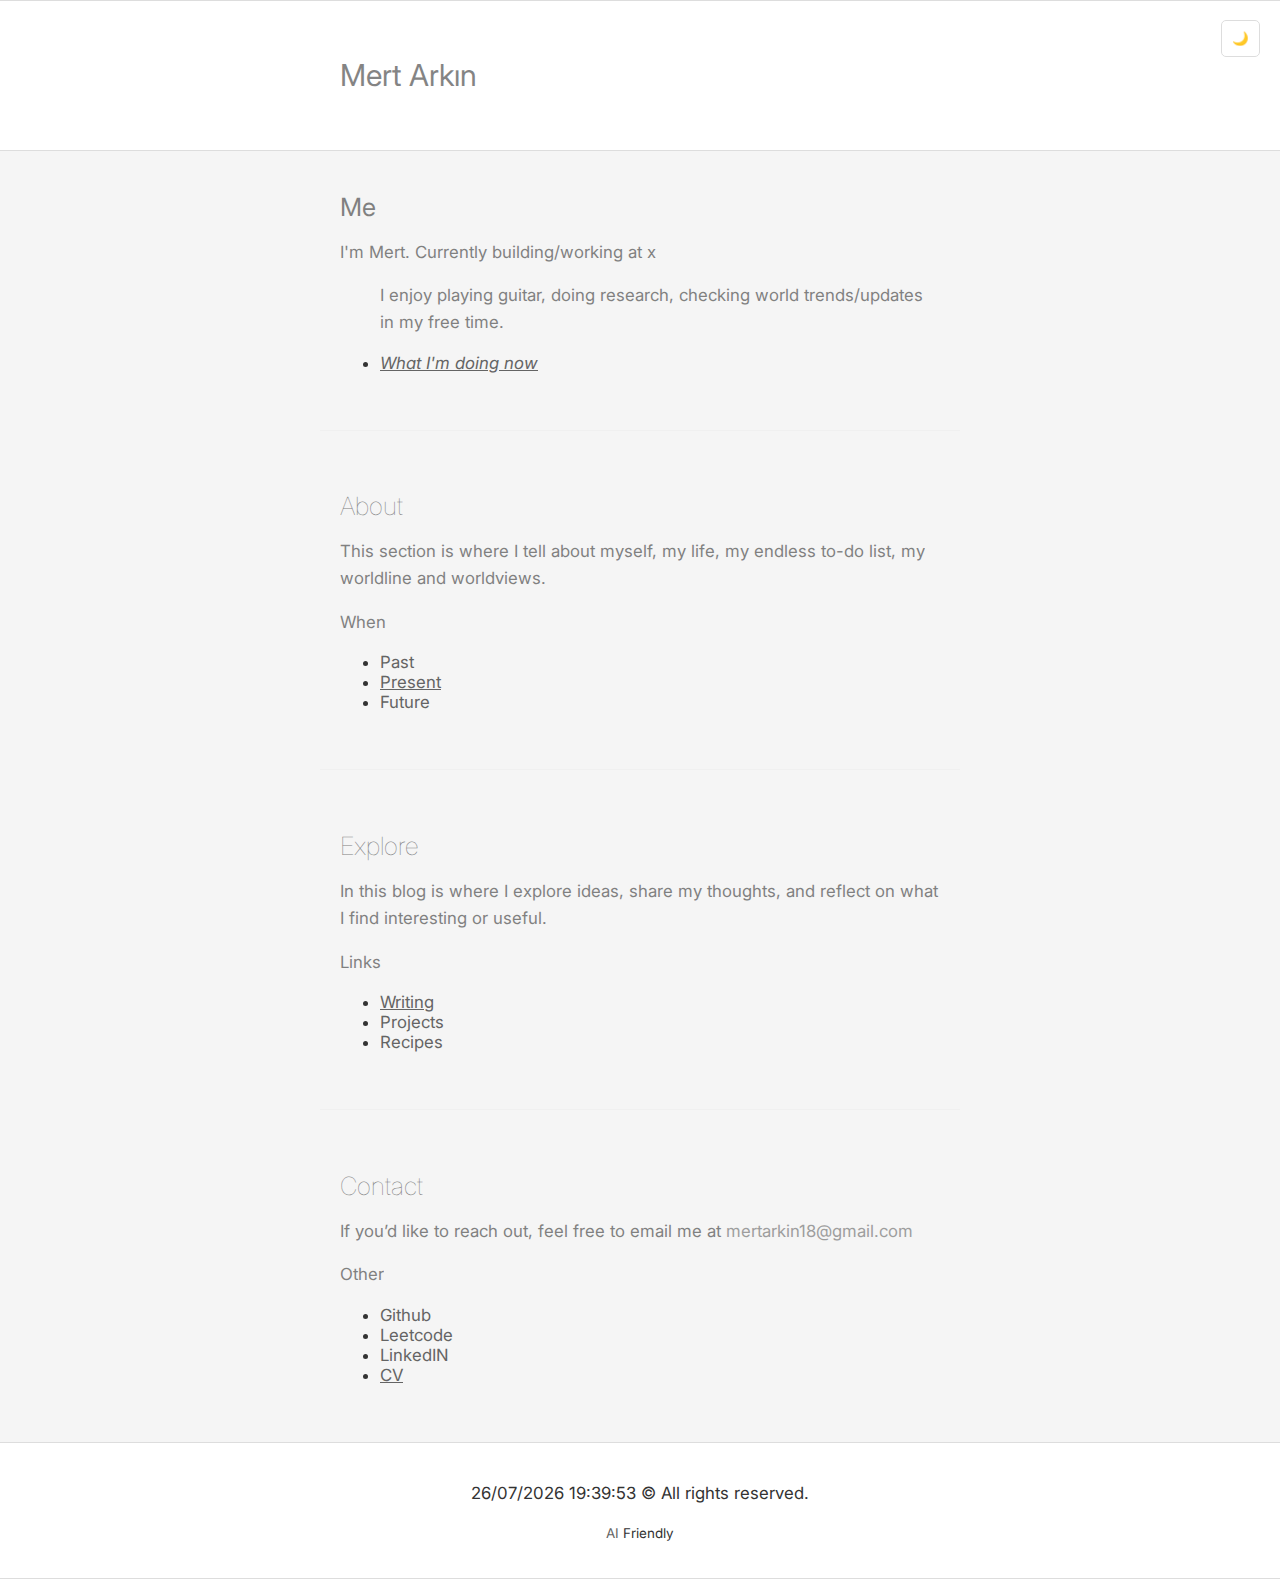
<file: index.html>
<!DOCTYPE html>
<html lang="en">
<head>
    <meta charset="UTF-8">
    <meta name="viewport" content="width=device-width, initial-scale=1.0">
    <title>Mert's Blog</title>
    <link rel="stylesheet" href="styles/styles.css"> <!-- Link to your CSS file -->
    <link rel="icon" href="favicon.svg" type="image/svg+xml"> <!-- Link to SVG favicon -->
</head>
<body>
    <!-- Main Container -->


    <div data-include="/partials/header.html"></div>

    <!-- Home Section -->
    <section id="home" class="home-section">
        <div class="container">
            <h2><strong>Me</strong></h2>
            <p>I'm Mert. Currently building/working at x</p>
            <!-- <p><strong>You are here.</strong></p> -->
            <!-- <br /> -->
            <!-- <hr>  -->
            <ul>
                <!-- <li><a>Rules</a></li> -->
                <!-- <li><a>Principles</a></li> -->
                <!-- <li><a>Ethics</a></li> -->
                <!-- <li><a>Morals</a></li> -->
                <!-- <li><a>Values</a></li> -->
                <!-- <li><a>Interests</a></li> -->
                <p>I enjoy playing guitar, doing research, checking world trends/updates in my free time.</p>
                <li><a href="/pages/now.html" class="now"><u><i>What I'm doing now</u></i></a></li>
            </ul>
            <!-- <p>A place where I dump everything useful I find, along with my reflections, insights, and thoughts on the
                future and long-term perspectives.</p> -->
        </div>
    </section>

    <hr> 
    
    <!-- About Section -->
    <section id="about" class="about-section">
        <div class="container">
            <h2>About</h2>
            <p>This section is where I tell about myself, my life, my endless to-do list, my worldline and worldviews.</p>
            
            <p>When</p>
            
            <ul>
                <li><a href="/pages/about.html" class="about">Past</a></li>
                <li><a href="/pages/about.html" class="about"><u>Present</u></a></li>
                <li><a href="/pages/about.html" class="about">Future</a></li>
            </ul>
            <!-- Expect content on various topics, analyzed through the lens of features, effects,
                and long-term implications. -->
        </div>
    </section>

    <hr> 
 
    <!-- About Section -->
    <section id="explore" class="explore-section">
        <div class="container">
            <h2>Explore</h2>
            <p>In this blog is where I explore ideas, share my thoughts, and reflect on what I find
                interesting or useful.</p>
            <!-- Expect content on various topics, analyzed through the lens of features, effects,
                and long-term implications. -->
            
            <p>Links</p>
            <!-- <p>Couple links to know me</p> -->

            <ul>
                <!-- <li><a href="/pages/explore.html" class="explore">repositories</a></li>
                <li><a href="/pages/explore.html" class="explore">micro-cms</a></li>
                <li><a href="/pages/explore.html" class="explore">obsidian</a></li> -->
                
                
                <li><a href="/pages/explore.html" class="explore"><u>Writing</u></a></li>
                <li><a href="/pages/explore.html" class="explore">Projects</a></li>
                <li><a href="/pages/explore.html" class="explore">Recipes</a></li>

            <!-- how to do this what to share repo blog obsidian other ? -->
            </ul>
        </div>
    </section>

    <hr>

    <!-- <hr> -->

    <!-- Contact Section -->
    <section id="contact" class="contact-section">
        <div class="container">
            <h2>Contact</h2>
            <!-- make this work TODO -->
            <p>If you’d like to reach out, feel free to email me at <a
                    href="mailto:mertarkin18@gmail.com">mertarkin18@gmail.com</a></p>
            <!-- <a href="/pages/contact.html" class="contact">Other links</a></li> -->
            <p>Other</p>
            <!-- links -->
            <ul>
                <li><a href="https://github.com/MertArkin" target="_blank">Github</a></li>
                <li><a href="https://leetcode.com/u/MertArkin/" target="_blank">Leetcode</a></li>
                <li><a href="https://www.linkedin.com/in/mertarkin/"target="_blank">LinkedIN</a></li>
                <li><a href="index.html"><u>CV</u></a></li>
                <!-- https://www.w3schools.com/tags/att_a_target.asp -->
                <!-- https://www.codecademy.com/resources/docs/html/file-paths -->
            </ul>
        </div>
    </section>

    <!-- <hr> -->

    <!-- Footer -->
    <footer>
        <div class="container">
            <p><span id="current-date"></span> © All rights reserved.</p>
            <!-- <p>Read more about <a href="https://en.wikipedia.org/wiki/Artificial_intelligence">Artificial
                    Intelligence</a> on Wikipedia.</p> -->
            <p id="ai-link">
                </pid><a href="https://en.wikipedia.org/wiki/Artificial_intelligence">AI</a> Friendly</p>
        </div>
    </footer>
    
    <!-- <div data-include="/partials/footer.html"></div> -->

    <!-- Link to the external JavaScript file -->
    <script src="/scripts/include.js"></script>
    <script src="/scripts/theme-switcher.js"></script>
    <script src="/scripts/current-time.js"></script>
</body>

</html>
</file>
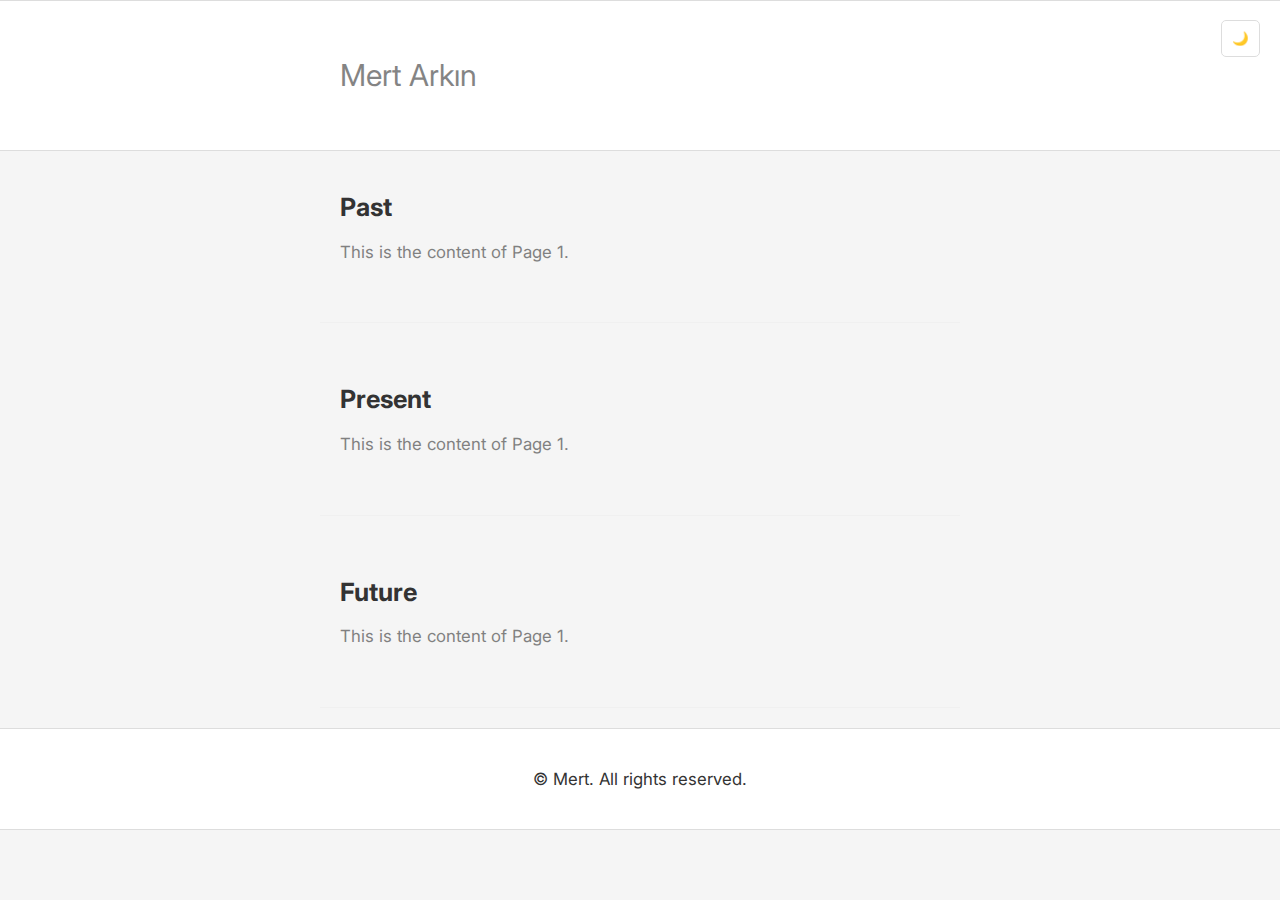
<file: pages/about.html>
<!DOCTYPE html>
<html lang="en">
<head>
  <meta charset="UTF-8" />
  <meta name="viewport" content="width=device-width, initial-scale=1.0" />
  <title>Page 1</title>
  <link rel="stylesheet" href="/styles/styles.css" />
</head>
<body>
  <div data-include="/partials/header.html"></div>

  <section class="current-activity">
    <div class="container">
      <h2>Past</h2>
      <p>This is the content of Page 1.</p>
      </div>
      
      <hr>

      <div class="container">
      <h2>Present</h2>
      <p>This is the content of Page 1.</p>
      </div>

      <hr>

      <div class="container">
      <h2>Future</h2>
      <p>This is the content of Page 1.</p>
      </div>

      <hr>

    </div>
  </section>

  <div data-include="/partials/footer.html"></div>

  <script src="/scripts/include.js"></script>
  <script src="/scripts/theme-switcher.js"></script>
</body>
</html>
</file>
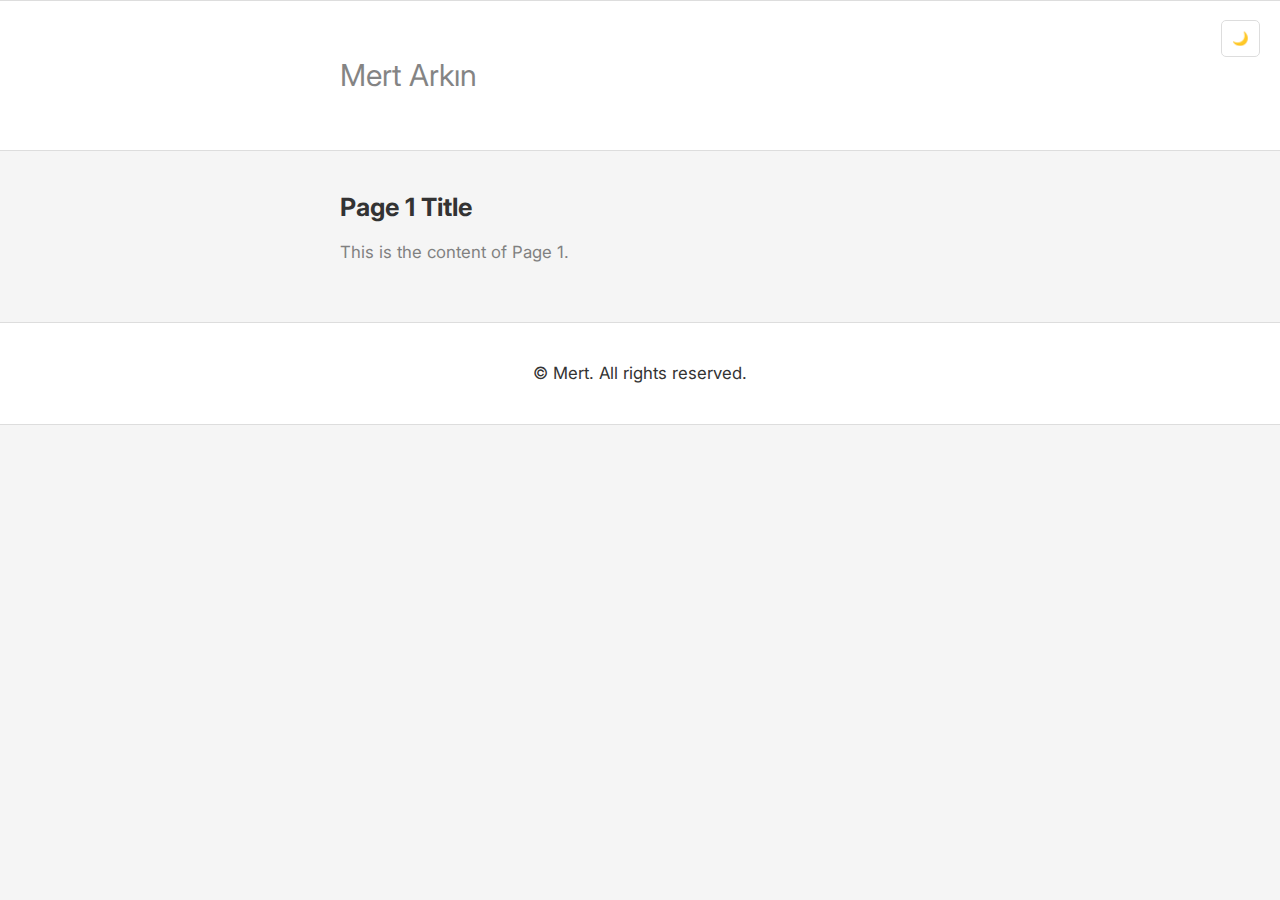
<file: pages/contact.html>
<!DOCTYPE html>
<html lang="en">
<head>
  <meta charset="UTF-8" />
  <meta name="viewport" content="width=device-width, initial-scale=1.0" />
  <title>Page 1</title>
  <link rel="stylesheet" href="../styles/styles.css" />
</head>
<body>
  <div data-include="../partials/header.html"></div>

  <section class="current-activity">
    <div class="container">
      <h2>Page 1 Title</h2>
      <p>This is the content of Page 1.</p>
    </div>
  </section>

  <div data-include="../partials/footer.html"></div>

  <script src="../scripts/include.js"></script>
  <script src="../scripts/theme-switcher.js"></script>
</body>
</html>
</file>
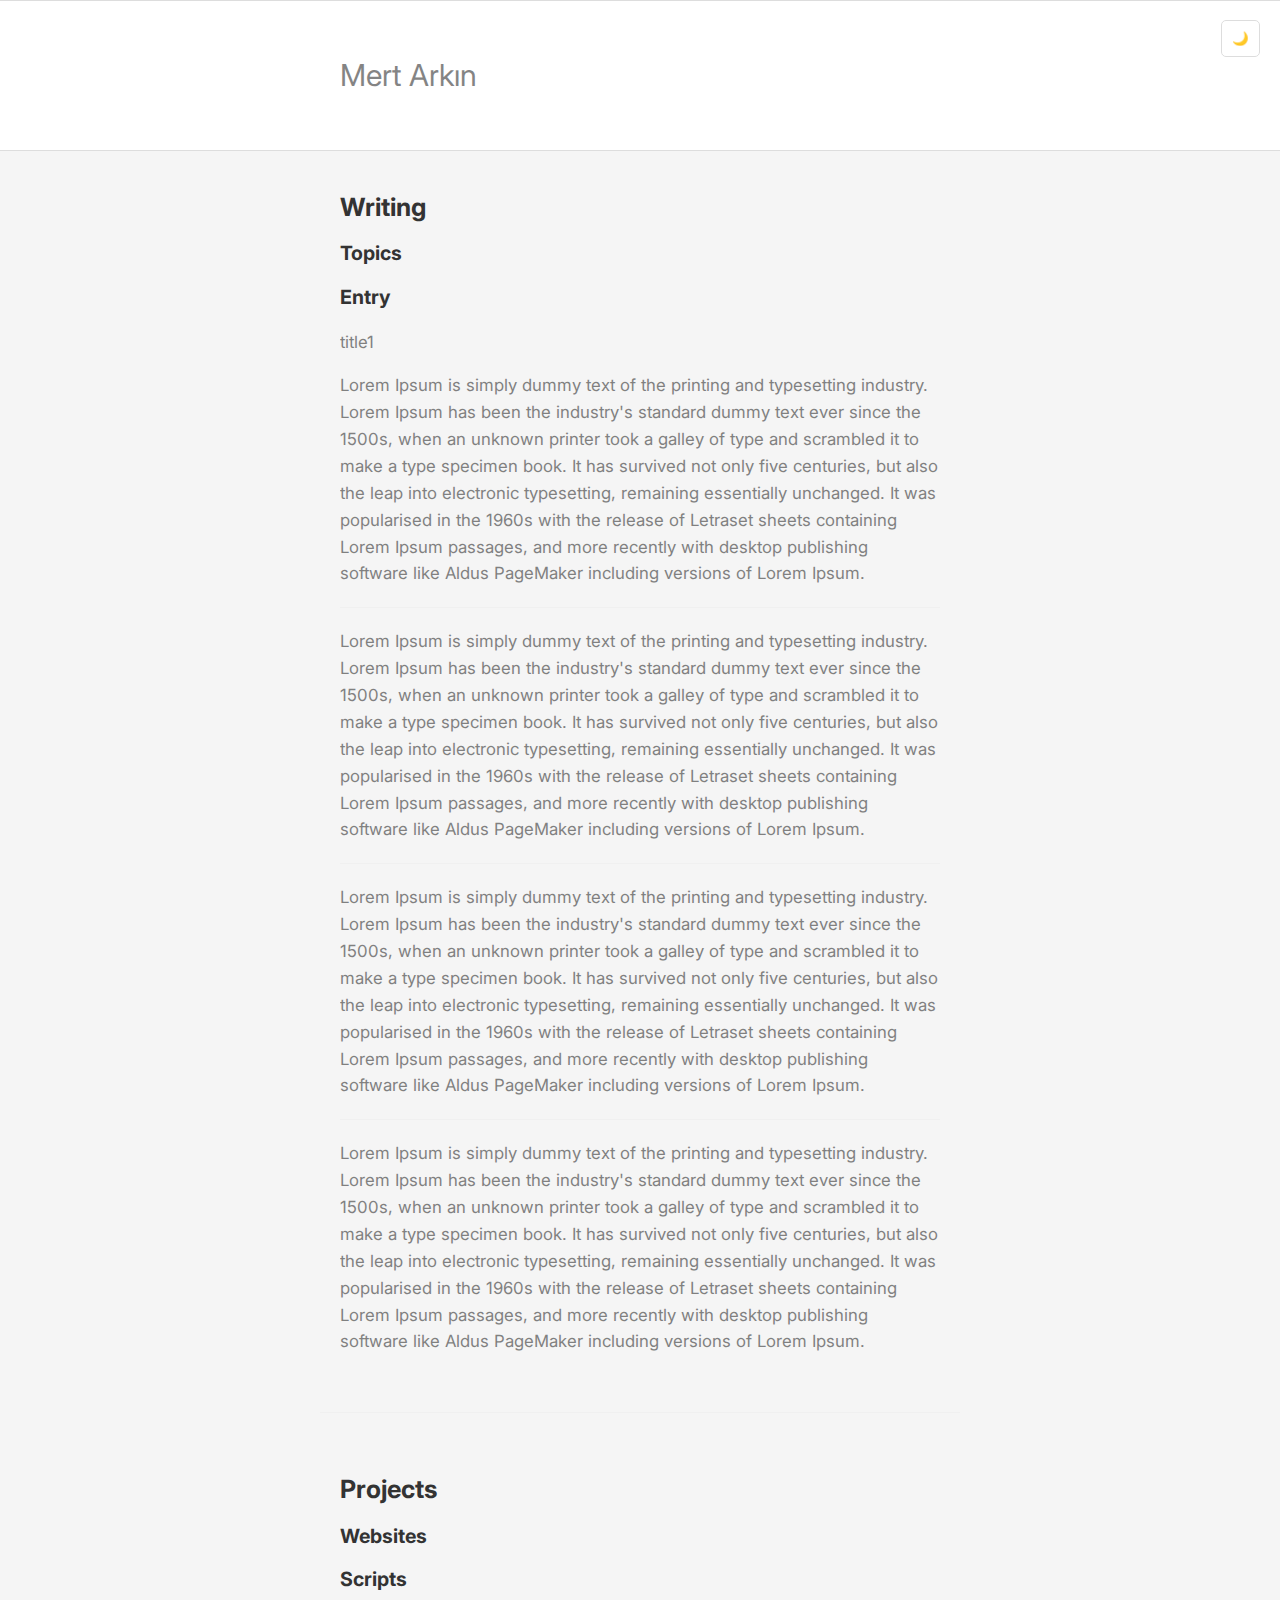
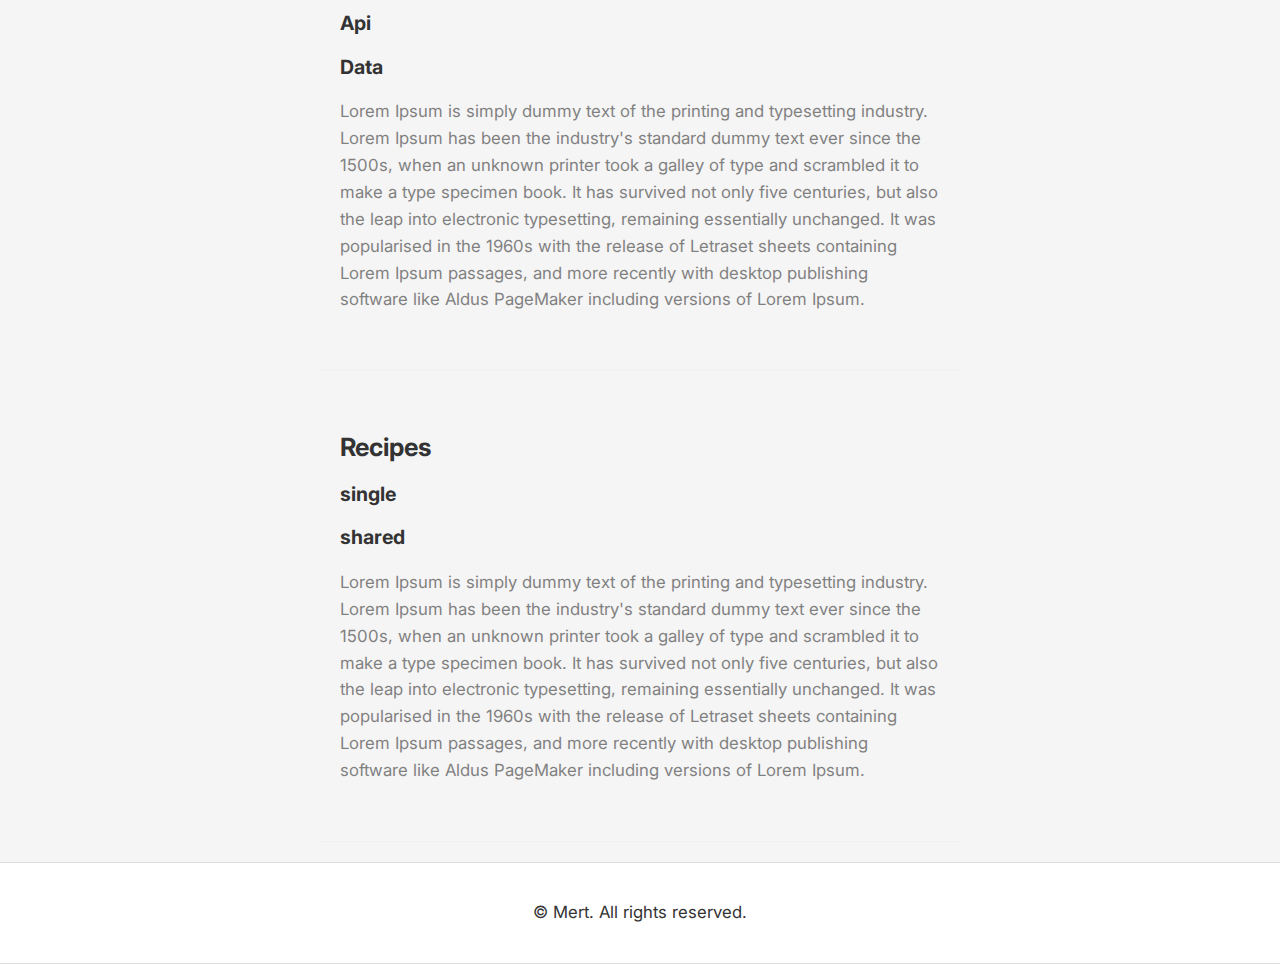
<file: pages/explore.html>
<!DOCTYPE html>
<html lang="en">
<head>
  <meta charset="UTF-8" />
  <meta name="viewport" content="width=device-width, initial-scale=1.0" />
  <title>Page 1</title>
  <link rel="stylesheet" href="../styles/styles.css" />
</head>
<body>
  <div data-include="../partials/header.html"></div>

  <section class="current-activity">
    <div class="container">
      <h2 id="writing">Writing</h2>
      <h3>Topics</h3>

      <!-- <p><u>This is the content of Page 1.</u></p> -->
      <!-- loop over tags or topics underlined -->
      <!-- <p><u>{i},</u></p> -->
      <!-- <p>This is the content of Page 1.</p> -->
      
      <h3>Entry</h3>

      <p>title1</p>
      <p>Lorem Ipsum is simply dummy text of the printing and typesetting industry.
      Lorem Ipsum has been the industry's standard dummy text ever since the 1500s,
      when an unknown printer took a galley of type and scrambled it to make a type specimen book.
      It has survived not only five centuries, but also the leap into electronic typesetting, remaining
      essentially unchanged. It was popularised in the 1960s with the release of Letraset sheets containing
      Lorem Ipsum passages, and more recently with desktop publishing software like Aldus PageMaker including versions of Lorem Ipsum.</p>
      
      <hr>

      <p>Lorem Ipsum is simply dummy text of the printing and typesetting industry.
      Lorem Ipsum has been the industry's standard dummy text ever since the 1500s,
      when an unknown printer took a galley of type and scrambled it to make a type specimen book.
      It has survived not only five centuries, but also the leap into electronic typesetting, remaining
      essentially unchanged. It was popularised in the 1960s with the release of Letraset sheets containing
      Lorem Ipsum passages, and more recently with desktop publishing software like Aldus PageMaker including versions of Lorem Ipsum.</p>
      
      <hr>
      
      <p>Lorem Ipsum is simply dummy text of the printing and typesetting industry.
      Lorem Ipsum has been the industry's standard dummy text ever since the 1500s,
      when an unknown printer took a galley of type and scrambled it to make a type specimen book.
      It has survived not only five centuries, but also the leap into electronic typesetting, remaining
      essentially unchanged. It was popularised in the 1960s with the release of Letraset sheets containing
      Lorem Ipsum passages, and more recently with desktop publishing software like Aldus PageMaker including versions of Lorem Ipsum.</p>

      <hr>

      <p>Lorem Ipsum is simply dummy text of the printing and typesetting industry.
      Lorem Ipsum has been the industry's standard dummy text ever since the 1500s,
      when an unknown printer took a galley of type and scrambled it to make a type specimen book.
      It has survived not only five centuries, but also the leap into electronic typesetting, remaining
      essentially unchanged. It was popularised in the 1960s with the release of Letraset sheets containing
      Lorem Ipsum passages, and more recently with desktop publishing software like Aldus PageMaker including versions of Lorem Ipsum.</p>
      </div>
      
      <hr>

      <div class="container">
      <h2 id="projects">Projects</h2>

      <h3>Websites</h3>
      <h3>Scripts</h3>
      <h3>Api</h3>
      <h3>Data</h3>
      <!-- <p>This is the content of Page 1.</p> -->

      <p>Lorem Ipsum is simply dummy text of the printing and typesetting industry.
      Lorem Ipsum has been the industry's standard dummy text ever since the 1500s,
      when an unknown printer took a galley of type and scrambled it to make a type specimen book.
      It has survived not only five centuries, but also the leap into electronic typesetting, remaining
      essentially unchanged. It was popularised in the 1960s with the release of Letraset sheets containing
      Lorem Ipsum passages, and more recently with desktop publishing software like Aldus PageMaker including versions of Lorem Ipsum.</p>


      </div>

      <hr>

      <div class="container">
      <h2 id="recipes">Recipes</h2>

      <h3>single</h3>
      <h3>shared</h3>

      <!-- <p>This is the content of Page 1.</p> -->

      <p>Lorem Ipsum is simply dummy text of the printing and typesetting industry.
      Lorem Ipsum has been the industry's standard dummy text ever since the 1500s,
      when an unknown printer took a galley of type and scrambled it to make a type specimen book.
      It has survived not only five centuries, but also the leap into electronic typesetting, remaining
      essentially unchanged. It was popularised in the 1960s with the release of Letraset sheets containing
      Lorem Ipsum passages, and more recently with desktop publishing software like Aldus PageMaker including versions of Lorem Ipsum.</p>


      </div>

      <hr>

    </div>
  </section>

  <div data-include="../partials/footer.html"></div>

  <script src="../scripts/include.js"></script>
  <script src="../scripts/theme-switcher.js"></script>
</body>
</html>
</file>
<file: styles/styles.css>
/* styles.css */

/* Importing Inter font from Google Fonts */
@import url("https://fonts.googleapis.com/css2?family=Inter:wght@400;700&display=swap");

/* Default Light Mode */
body {
  font-family: "Inter", sans-serif; /* Updated font-family */
  /* font-size: 15px; */
  font-size: 0.9em;
  font-size: 1.05em;
  /* font-size: 1.15em; */
  margin: 0;
  padding: 0;
  /* Light background */
  background-color: #f5f5f5;
  /* Dark background */
  /* background-color: #121212; */
  color: #333; /* Dark text */
  transition: background-color 0.3s, color 0.3s;
}

hr {
  opacity: 40%;
  border: 0;
  height: 1px;
  background-color: rgba(221, 221, 221, 0.5); /* Reduced opacity */
  margin: 20px auto; /* Centered with auto margins */
  max-width: 40rem;
  /* max-width: 80%;  */
  /* Adjust horizontal length */
}

.container {
  max-width: 600px; /* Shrink body width */
  margin: 0 auto;
  padding: 20px;
}


.container ul li {
  /* margin-left: -10px; */
}


/* #current-date {
  margin-top: 10px;
} */

/* Me title */
.me {
  font-size: 1.8em;
}

.me a {
  text-decoration: none;
  color: inherit;
}

.me a:hover {
  text-decoration: none;
}




.download-link {
  font-size: 0.9em;
  color: gray;
  /* margin-left: 8px; */
  text-decoration: none;
}

.download-link:hover {
  text-decoration: none;
  /* text-decoration: underline; */
  color: #666;
}







header {
  background-color: #ffffff;
  border-bottom: 1px solid #ddd;
  /* padding: 20px 0; */
  /* text-align: center; */
  position: sticky;
  top: 0;
  z-index: 1000;
}

nav ul {
  list-style: none;
  padding: 0;
  margin: 0;
  display: flex;
  justify-content: center;
}

nav ul li {
  margin: 0 15px;
}

nav ul li a {
  text-decoration: none;
  color: #333; /* Light mode link color */
  font-weight: bold;
}

nav ul li a .now {
  color: inherit; /* Makes the link color the same as the surrounding text */
  text-decoration: underline; /* Adds underline to the text */
}

body.dark-mode nav ul li a {
  color: #e0e0e0; /* White color for links in dark mode */
}

body.dark-mode nav ul li a:hover {
  color: #cccccc; /* Lighter gray for hover effect in dark mode */
}

a {
  /* Link color */
  /* color: #007acc; */
  /* color: rgb(172, 162, 162); */
  color: rgb(100, 100, 100);
  /* color: #ffffff; */
  /* color: #007acc; */
  text-decoration: none;
}

a:hover {
  text-decoration: underline;
}

h1,
h2 {
  font-weight: 700;
  margin-bottom: 10px;
}

p {
  font-size: 1em;
  opacity: 60%;
  line-height: 1.6;
}

footer {
  background-color: #ffffff;
  border-top: 1px solid #ddd;
  text-align: center;
  /* padding: 15px 0; */
  margin-top: 20px;
}

footer p {
  opacity: 100%;
}

/* Dark Mode */
body.dark-mode {
  background-color: #121212; /* Dark background */
  background-color: #100f0f;
  color: #e0e0e0; /* Light text */
}

/* Header and Footer */
header,
footer {
  background-color: #ffffff; /* Light mode background */
  border-bottom: 1px solid #ddd;
  border-top: 1px solid #ddd;
}


/* this is for both ehader and footer css */
body.dark-mode header,
body.dark-mode footer {
  background-color: #1f1f1f; /* Dark mode background */
  border-color: #333;
}

nav ul li a.dark-mode {
  color: #e0e0e0;
}

a.dark-mode {
  color: #66d9ef; /* Lighter link color for dark mode */
}

/* Container for buttons */
.button-container {
  position: fixed;
  top: 20px;
  right: 20px;
  display: flex;
  gap: 10px; /* Space between buttons */
  z-index: 1001; /* Ensure it's above other elements */
}

/* Theme switcher button */
.theme-switcher {
  padding: 10px;
  border-radius: 5px;
  cursor: pointer;
  background-color: #ffffff; /* Light mode background */
  color: #000000; /* Dark text for light mode */
  border: 1px solid #ddd;
}

body.dark-mode .theme-switcher {
  background-color: #333; /* Dark mode background */
  color: #ffffff; /* Light text for dark mode */
  border: 1px solid #444; /* Darker border for dark mode */
}

/* Rickroll button */
.rickroll-button {
  padding: 10px;
  border-radius: 5px;
  cursor: pointer;
  /* Red background for light mode */
  /* background-color: #ff0000; */
  background-color: #333;
  color: #ffffff; /* White text for light mode */
  border: 1px solid #ddd;
}

body.dark-mode .rickroll-button {
  background-color: #333;
  /* Darker red for dark mode */
  /* background-color: #cc0000; */
  color: #ffffff; /* White text for dark mode */
}

/* Style for <h2> elements within specific sections */
#home h2,
#blog h2,
#contact h2,
#about h2,
#explore h2 {
  opacity: 60%;
  font-size: 1.5em; /* Adjust size as needed */
  font-weight: 100; /* Optionally adjust font weight */
}

#ai-link {
  font-size: 0.9em;
  font-size: 0.8em;
}
</file>
